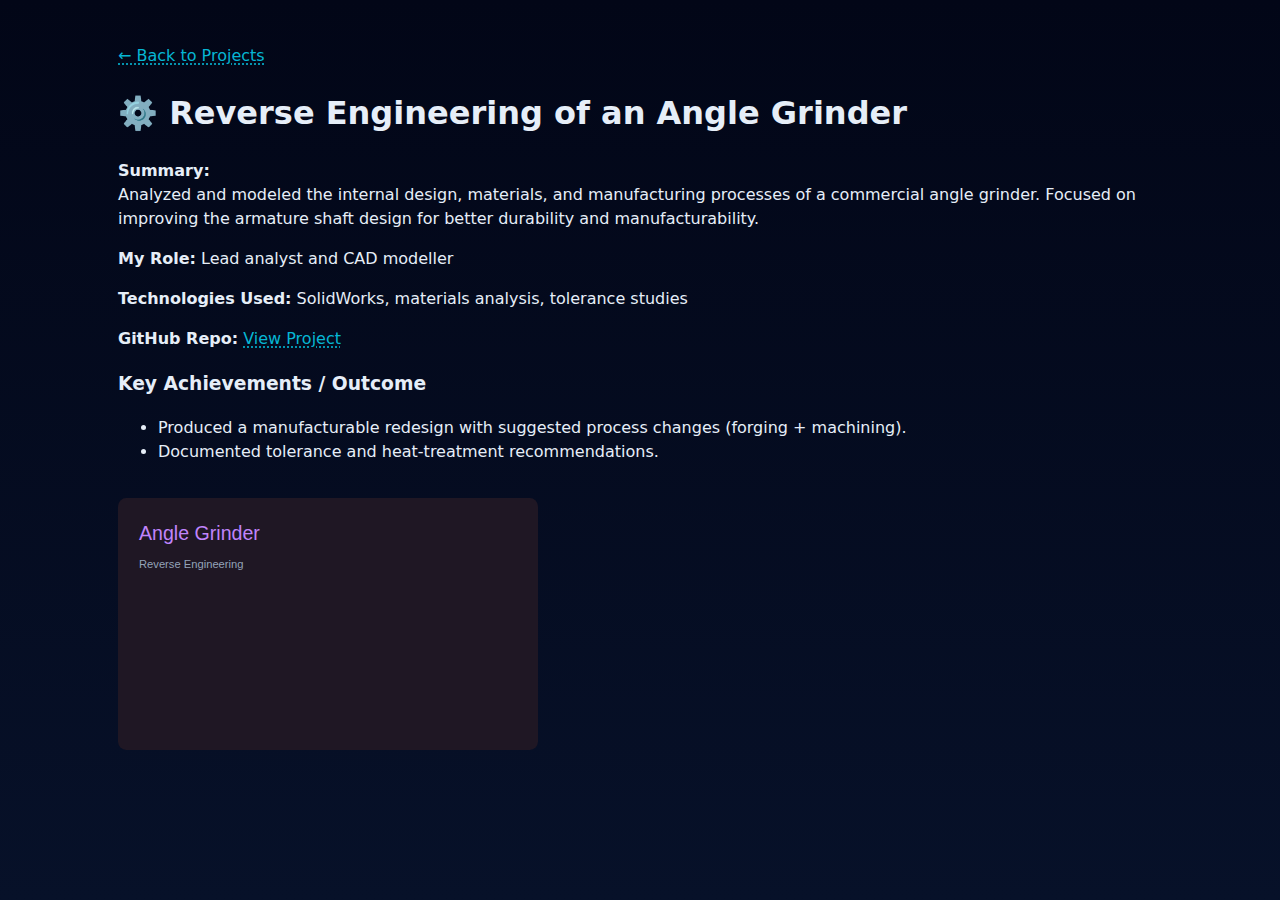
<file: projects/angle-grinder/index.html>
<!doctype html>
<html lang="en">
  <head>
    <meta charset="utf-8" />
    <meta name="viewport" content="width=device-width,initial-scale=1" />
    <title>Angle Grinder — Thejas Venan</title>
    <link rel="stylesheet" href="/css/style.css">
  </head>
  <body>
    <div class="container" style="padding:28px">
      <p><a href="/projects/">← Back to Projects</a></p>
      <h1>⚙️ Reverse Engineering of an Angle Grinder</h1>
      <p><strong>Summary:</strong><br>Analyzed and modeled the internal design, materials, and manufacturing processes of a commercial angle grinder. Focused on improving the armature shaft design for better durability and manufacturability.</p>
      <p><strong>My Role:</strong> Lead analyst and CAD modeller</p>
      <p><strong>Technologies Used:</strong> SolidWorks, materials analysis, tolerance studies</p>
      <p><strong>GitHub Repo:</strong> <a href="#">View Project</a></p>
      <h3>Key Achievements / Outcome</h3>
      <ul>
        <li>Produced a manufacturable redesign with suggested process changes (forging + machining).</li>
        <li>Documented tolerance and heat-treatment recommendations.</li>
      </ul>
      <img src="/assets/projects/angle-thumb.svg" alt="Angle grinder thumbnail" style="max-width:420px;margin-top:18px">
    </div>
  </body>
</html>
</file>
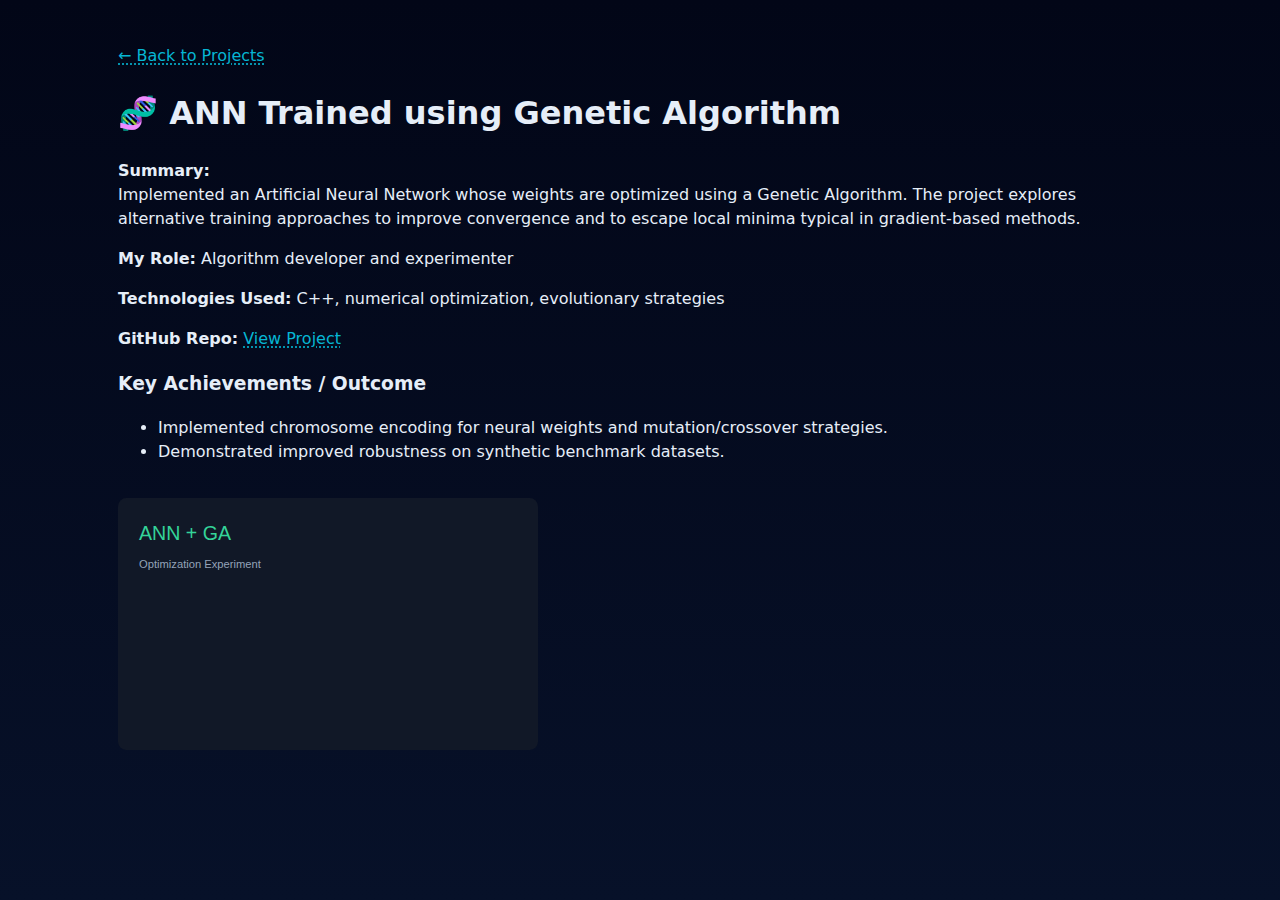
<file: projects/ann-ga/index.html>
<!doctype html>
<html lang="en">
  <head>
    <meta charset="utf-8" />
    <meta name="viewport" content="width=device-width,initial-scale=1" />
    <title>ANN + GA — Thejas Venan</title>
    <link rel="stylesheet" href="/css/style.css">
  </head>
  <body>
    <div class="container" style="padding:28px">
      <p><a href="/projects/">← Back to Projects</a></p>
      <h1>🧬 ANN Trained using Genetic Algorithm</h1>
      <p><strong>Summary:</strong><br>Implemented an Artificial Neural Network whose weights are optimized using a Genetic Algorithm. The project explores alternative training approaches to improve convergence and to escape local minima typical in gradient-based methods.</p>
      <p><strong>My Role:</strong> Algorithm developer and experimenter</p>
      <p><strong>Technologies Used:</strong> C++, numerical optimization, evolutionary strategies</p>
      <p><strong>GitHub Repo:</strong> <a href="#">View Project</a></p>
      <h3>Key Achievements / Outcome</h3>
      <ul>
        <li>Implemented chromosome encoding for neural weights and mutation/crossover strategies.</li>
        <li>Demonstrated improved robustness on synthetic benchmark datasets.</li>
      </ul>
      <img src="/assets/projects/ann-thumb.svg" alt="ANN-GA thumbnail" style="max-width:420px;margin-top:18px">
    </div>
  </body>
</html>
</file>
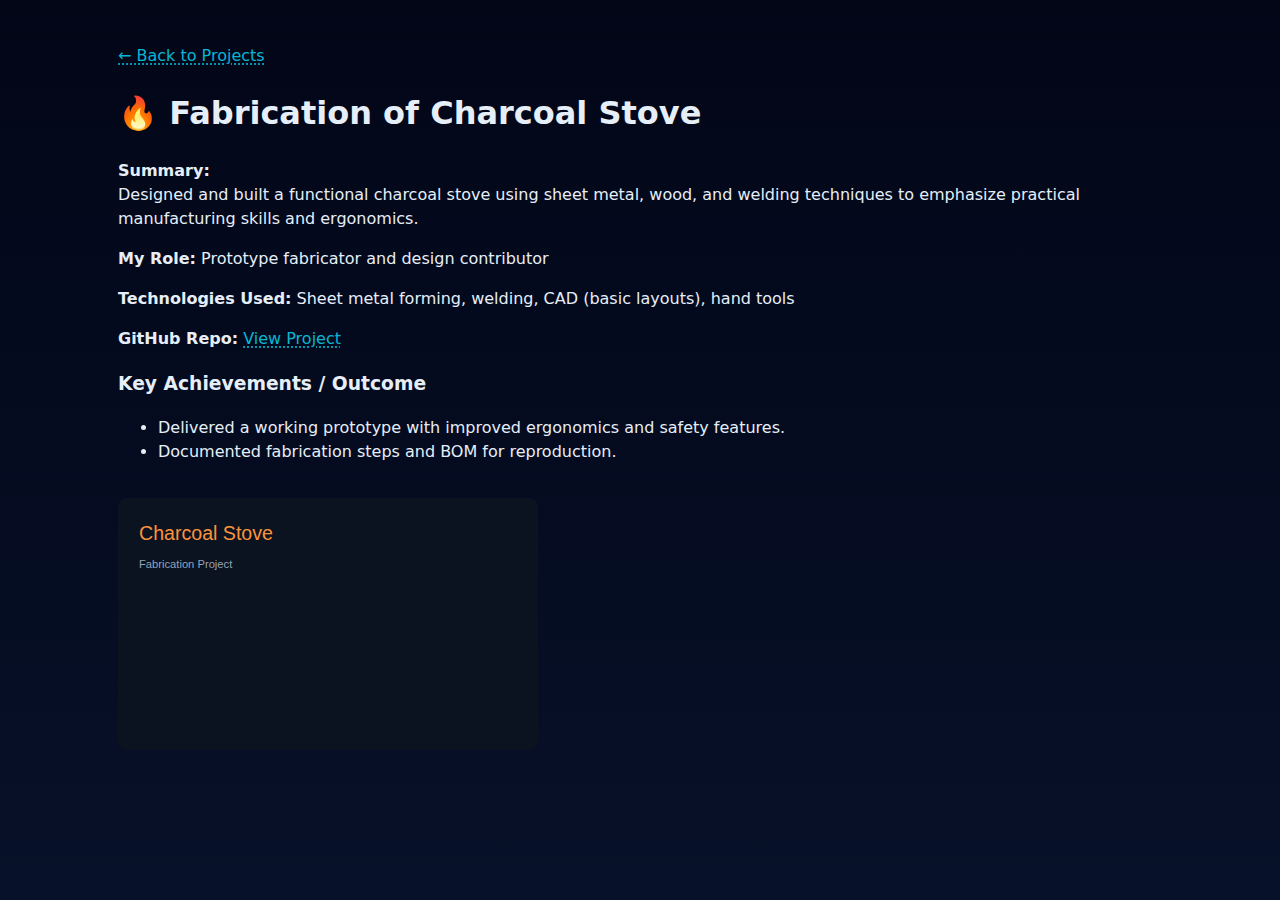
<file: projects/charcoal-stove/index.html>
<!doctype html>
<html lang="en">
  <head>
    <meta charset="utf-8" />
    <meta name="viewport" content="width=device-width,initial-scale=1" />
    <title>Charcoal Stove — Thejas Venan</title>
    <link rel="stylesheet" href="/css/style.css">
  </head>
  <body>
    <div class="container" style="padding:28px">
      <p><a href="/projects/">← Back to Projects</a></p>
      <h1>🔥 Fabrication of Charcoal Stove</h1>
      <p><strong>Summary:</strong><br>Designed and built a functional charcoal stove using sheet metal, wood, and welding techniques to emphasize practical manufacturing skills and ergonomics.</p>
      <p><strong>My Role:</strong> Prototype fabricator and design contributor</p>
      <p><strong>Technologies Used:</strong> Sheet metal forming, welding, CAD (basic layouts), hand tools</p>
      <p><strong>GitHub Repo:</strong> <a href="#">View Project</a></p>
      <h3>Key Achievements / Outcome</h3>
      <ul>
        <li>Delivered a working prototype with improved ergonomics and safety features.</li>
        <li>Documented fabrication steps and BOM for reproduction.</li>
      </ul>
      <img src="/assets/projects/charcoal-thumb.svg" alt="Charcoal stove thumbnail" style="max-width:420px;margin-top:18px">
    </div>
  </body>
</html>
</file>
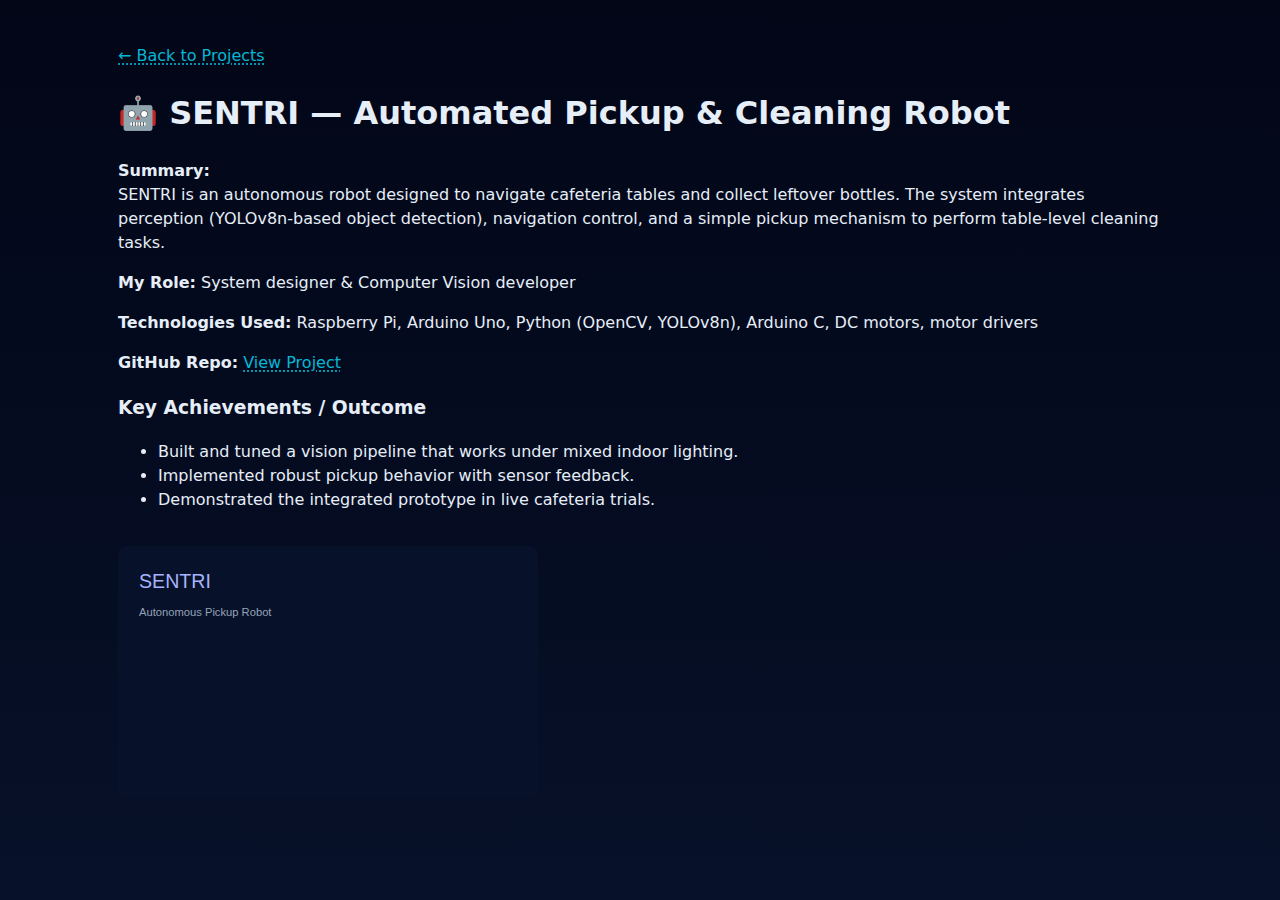
<file: projects/sentri/index.html>
<!doctype html>
<html lang="en">
  <head>
    <meta charset="utf-8" />
    <meta name="viewport" content="width=device-width,initial-scale=1" />
    <title>SENTRI — Thejas Venan</title>
    <link rel="stylesheet" href="/css/style.css">
  </head>
  <body>
    <div class="container" style="padding:28px">
      <p><a href="/projects/">← Back to Projects</a></p>
      <h1>🤖 SENTRI — Automated Pickup & Cleaning Robot</h1>
      <p><strong>Summary:</strong><br>SENTRI is an autonomous robot designed to navigate cafeteria tables and collect leftover bottles. The system integrates perception (YOLOv8n-based object detection), navigation control, and a simple pickup mechanism to perform table-level cleaning tasks.</p>
      <p><strong>My Role:</strong> System designer & Computer Vision developer</p>
      <p><strong>Technologies Used:</strong> Raspberry Pi, Arduino Uno, Python (OpenCV, YOLOv8n), Arduino C, DC motors, motor drivers</p>
      <p><strong>GitHub Repo:</strong> <a href="https://github.com/your-username/sentri">View Project</a></p>
      <h3>Key Achievements / Outcome</h3>
      <ul>
        <li>Built and tuned a vision pipeline that works under mixed indoor lighting.</li>
        <li>Implemented robust pickup behavior with sensor feedback.</li>
        <li>Demonstrated the integrated prototype in live cafeteria trials.</li>
      </ul>
      <img src="/assets/projects/sentri-thumb.svg" alt="SENTRI thumbnail" style="max-width:420px;margin-top:18px">
    </div>
  </body>
</html>
</file>
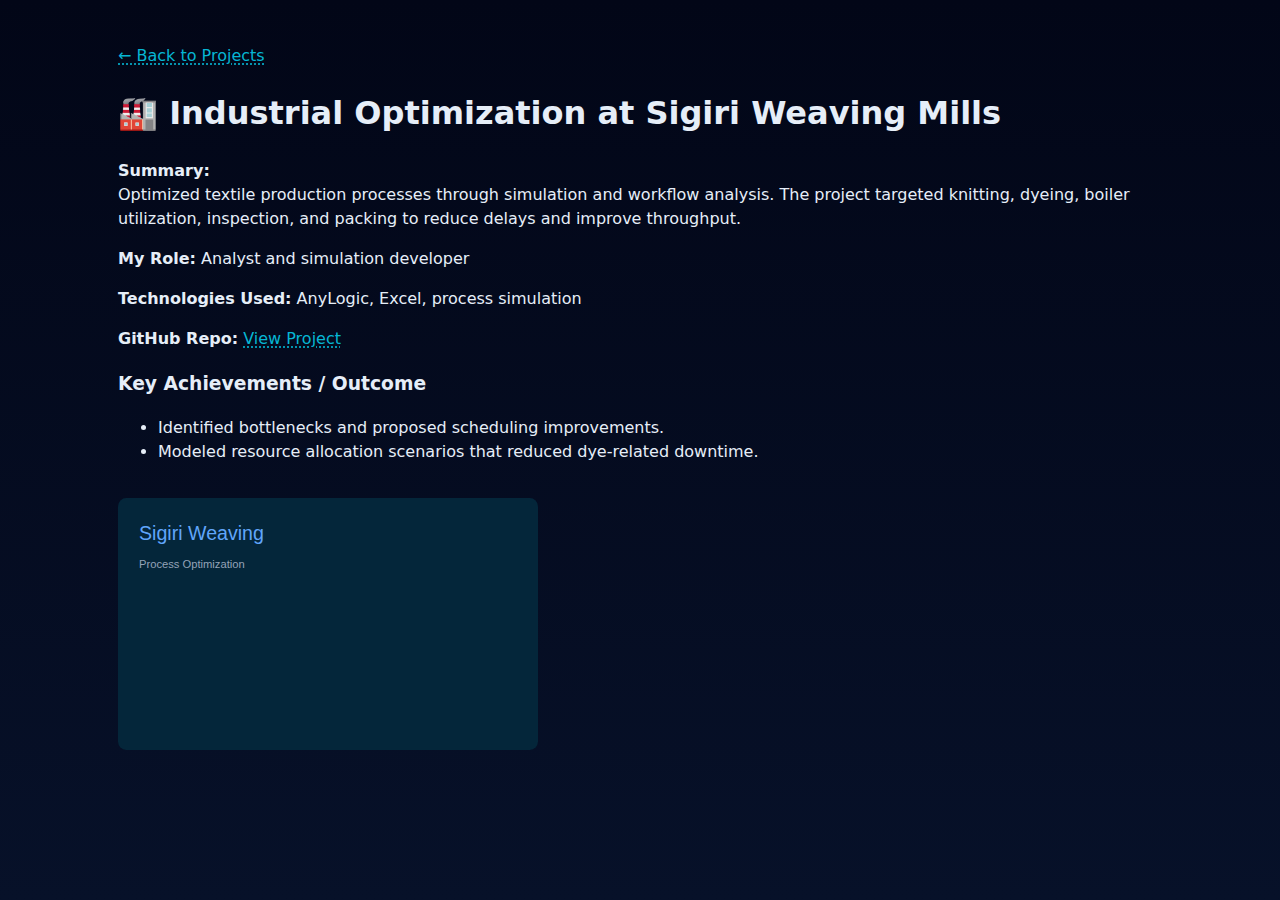
<file: projects/sigiri-weaving/index.html>
<!doctype html>
<html lang="en">
  <head>
    <meta charset="utf-8" />
    <meta name="viewport" content="width=device-width,initial-scale=1" />
    <title>Sigiri Weaving — Thejas Venan</title>
    <link rel="stylesheet" href="/css/style.css">
  </head>
  <body>
    <div class="container" style="padding:28px">
      <p><a href="/projects/">← Back to Projects</a></p>
      <h1>🏭 Industrial Optimization at Sigiri Weaving Mills</h1>
      <p><strong>Summary:</strong><br>Optimized textile production processes through simulation and workflow analysis. The project targeted knitting, dyeing, boiler utilization, inspection, and packing to reduce delays and improve throughput.</p>
      <p><strong>My Role:</strong> Analyst and simulation developer</p>
      <p><strong>Technologies Used:</strong> AnyLogic, Excel, process simulation</p>
      <p><strong>GitHub Repo:</strong> <a href="#">View Project</a></p>
      <h3>Key Achievements / Outcome</h3>
      <ul>
        <li>Identified bottlenecks and proposed scheduling improvements.</li>
        <li>Modeled resource allocation scenarios that reduced dye-related downtime.</li>
      </ul>
      <img src="/assets/projects/sigiri-thumb.svg" alt="Sigiri weaving thumbnail" style="max-width:420px;margin-top:18px">
    </div>
  </body>
</html>
</file>
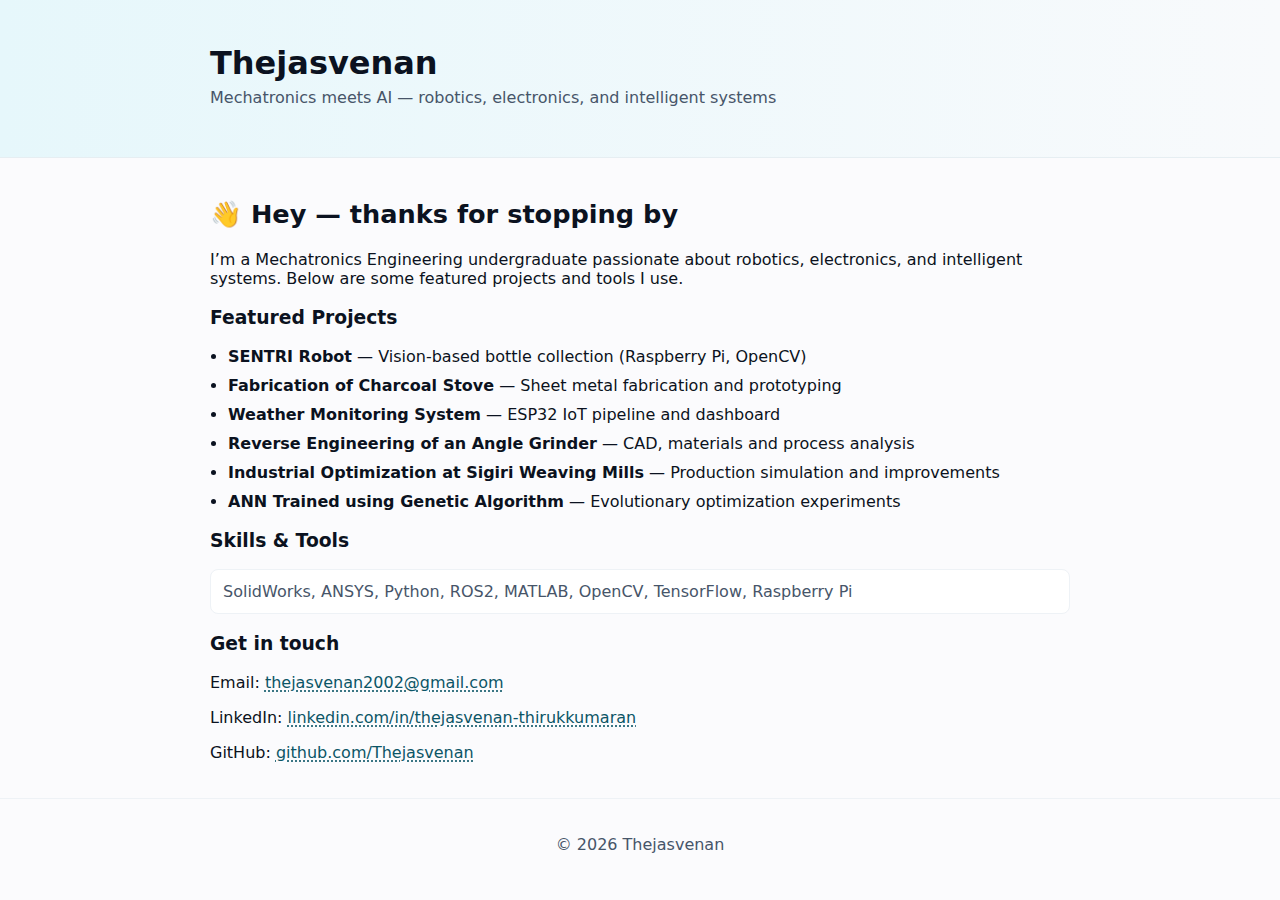
<file: index_alt.html>
<!doctype html>
<html lang="en">
  <head>
    <meta charset="utf-8" />
    <meta name="viewport" content="width=device-width,initial-scale=1" />
    <title>Thejas — Mechatronics & AI</title>
    <meta name="description" content="Thejasvenan — Mechatronics undergraduate: robotics, electronics, vision." />
    <link rel="stylesheet" href="css/style_alt.css">
  </head>
  <body>
    <header class="alt-header">
      <div class="container">
        <h1>Thejasvenan</h1>
        <p class="subtitle">Mechatronics meets AI — robotics, electronics, and intelligent systems</p>
      </div>
    </header>

    <main class="alt-main container">
      <section class="intro">
        <h2>👋 Hey — thanks for stopping by</h2>
        <p>I’m a Mechatronics Engineering undergraduate passionate about robotics, electronics, and intelligent systems. Below are some featured projects and tools I use.</p>
      </section>

      <section class="projects">
        <h3>Featured Projects</h3>
        <ul>
          <li><strong>SENTRI Robot</strong> — Vision-based bottle collection (Raspberry Pi, OpenCV)</li>
          <li><strong>Fabrication of Charcoal Stove</strong> — Sheet metal fabrication and prototyping</li>
          <li><strong>Weather Monitoring System</strong> — ESP32 IoT pipeline and dashboard</li>
          <li><strong>Reverse Engineering of an Angle Grinder</strong> — CAD, materials and process analysis</li>
          <li><strong>Industrial Optimization at Sigiri Weaving Mills</strong> — Production simulation and improvements</li>
          <li><strong>ANN Trained using Genetic Algorithm</strong> — Evolutionary optimization experiments</li>
        </ul>
      </section>

      <section class="skills">
        <h3>Skills & Tools</h3>
        <p>SolidWorks, ANSYS, Python, ROS2, MATLAB, OpenCV, TensorFlow, Raspberry Pi</p>
      </section>

      <section class="contact">
        <h3>Get in touch</h3>
        <p>Email: <a href="mailto:thejasvenan2002@gmail.com">thejasvenan2002@gmail.com</a></p>
        <p>LinkedIn: <a href="https://linkedin.com/in/thejasvenan-thirukkumaran">linkedin.com/in/thejasvenan-thirukkumaran</a></p>
        <p>GitHub: <a href="https://github.com/Thejasvenan">github.com/Thejasvenan</a></p>
      </section>
    </main>

    <footer class="alt-footer">
      <div class="container">© <span id="year2"></span> Thejasvenan</div>
    </footer>

    <script>document.getElementById('year2').textContent = new Date().getFullYear();</script>
  </body>
  </html>
</file>
<file: css/style.css>
/* Simple responsive engineering portfolio styles */
:root{
  --bg:#0b1220; --card:#0f172a; --muted:#94a3b8; --accent:#4361ee; --accent-2:#06b6d4; --glass:rgba(255,255,255,0.04);
  --max-width:1100px;
}
*{box-sizing:border-box}
html,body{height:100%}
body{font-family:Inter, ui-sans-serif, system-ui, -apple-system, 'Segoe UI', Roboto, 'Helvetica Neue', Arial; margin:0; background:linear-gradient(180deg,#020617 0%, #071129 100%); color:#e6eef8; line-height:1.5}
.container{max-width:var(--max-width); margin:0 auto; padding:24px}
.site-header{backdrop-filter:blur(6px); background:linear-gradient(180deg,rgba(255,255,255,0.02),transparent); border-bottom:1px solid rgba(255,255,255,0.03)}
.header-inner{display:flex;align-items:center;justify-content:space-between}
.brand h1{margin:6px 0;font-size:1.1rem}
.tag{color:var(--muted);font-size:.9rem;margin:0}
.nav a{color:inherit;text-decoration:none;margin-left:18px}
.nav .btn{background:var(--accent);color:white;padding:8px 14px;border-radius:8px}
/* Link styles: use accent-2 for inline links, keep contrast high */
a{color:var(--accent-2);text-decoration:underline dotted;text-underline-offset:3px}
a:hover,a:focus{color:var(--accent);text-decoration:underline}

.hero{padding:48px 0}
.hero-inner{display:grid;grid-template-columns:1fr 360px;gap:28px;align-items:center}
.hero h2{font-size:1.9rem;margin:0 0 12px}
.hero p{color:var(--muted)}
.hero-art img{width:100%;max-width:320px}
.btn{display:inline-block;padding:10px 14px;border-radius:10px;text-decoration:none;color:var(--accent);background:rgba(255,255,255,0.04);border:1px solid rgba(255,255,255,0.03)}
.btn.large{background:var(--accent);color:white;padding:12px 18px}
.btn.ghost{border:1px solid rgba(255,255,255,0.06)}

.section{padding:48px 0}
.section-title{font-size:1.2rem;margin:0 0 18px}

.grid{display:grid;grid-template-columns:repeat(3,1fr);gap:18px}
.card{background:var(--card);border-radius:12px;overflow:hidden;box-shadow:0 6px 18px rgba(3,7,18,0.6)}
.card-media{height:140px;background-size:cover;background-position:center;display:flex;align-items:flex-start;justify-content:flex-end;padding:12px}
.card-tag{background:rgba(255,255,255,0.06);padding:6px 10px;border-radius:10px;font-size:.8rem}
.card-body{padding:14px}
.card-body h4{margin:0 0 8px}
.muted{color:var(--muted);font-size:.9rem}

.skills-grid{display:grid;grid-template-columns:repeat(3,1fr);gap:12px;list-style:none;padding:0;margin:0}
.skills-grid li{background:var(--glass);padding:10px;border-radius:8px;color:var(--muted)}

.about-inner{display:flex;gap:24px;align-items:flex-start}
.contact-card{background:rgba(255,255,255,0.02);padding:18px;border-radius:10px;min-width:260px}

.contact-form label{display:block;margin-bottom:10px}
.contact-form input,.contact-form textarea{width:100%;padding:10px;border-radius:8px;border:1px solid rgba(255,255,255,0.03);background:transparent;color:inherit}

.site-footer{border-top:1px solid rgba(255,255,255,0.02);padding:18px 0;text-align:center;color:var(--muted)}

@media (max-width:900px){
  .hero-inner{grid-template-columns:1fr}
  .grid{grid-template-columns:repeat(2,1fr)}
  .skills-grid{grid-template-columns:repeat(2,1fr)}
}
@media (max-width:560px){
  .grid{grid-template-columns:1fr}
  .skills-grid{grid-template-columns:1fr}
  .header-inner{flex-direction:column;align-items:flex-start}
}

/* small utility */
.muted-light{color:var(--muted)}
</file>
<file: css/style_alt.css>
:root{--bg:#fbfbfd;--text:#0b1220;--muted:#475569;--accent:#1f7a8c}
*{box-sizing:border-box}
body{font-family:Inter,system-ui,Arial;margin:0;background:var(--bg);color:var(--text)}
.container{max-width:900px;margin:0 auto;padding:20px}
.alt-header{background:linear-gradient(90deg,#e6f7fb,#f8fafc);border-bottom:1px solid #e6eef2;padding:24px}
.alt-header h1{margin:0}
.subtitle{margin:6px 0;color:var(--muted)}
.intro h2{font-size:1.6rem}
.projects ul{padding-left:18px}
.projects li{margin:10px 0}
.skills p{background:#fff;border:1px solid #eef2f6;padding:12px;border-radius:8px;color:var(--muted)}
.contact a{color:#0b5566;text-decoration:underline dotted;text-underline-offset:3px}
.contact a:hover,.contact a:focus{color:#0a3f49}
.alt-footer{border-top:1px solid #eef2f6;padding:16px;text-align:center;color:var(--muted)}

@media (max-width:600px){.container{padding:14px}}
</file>
